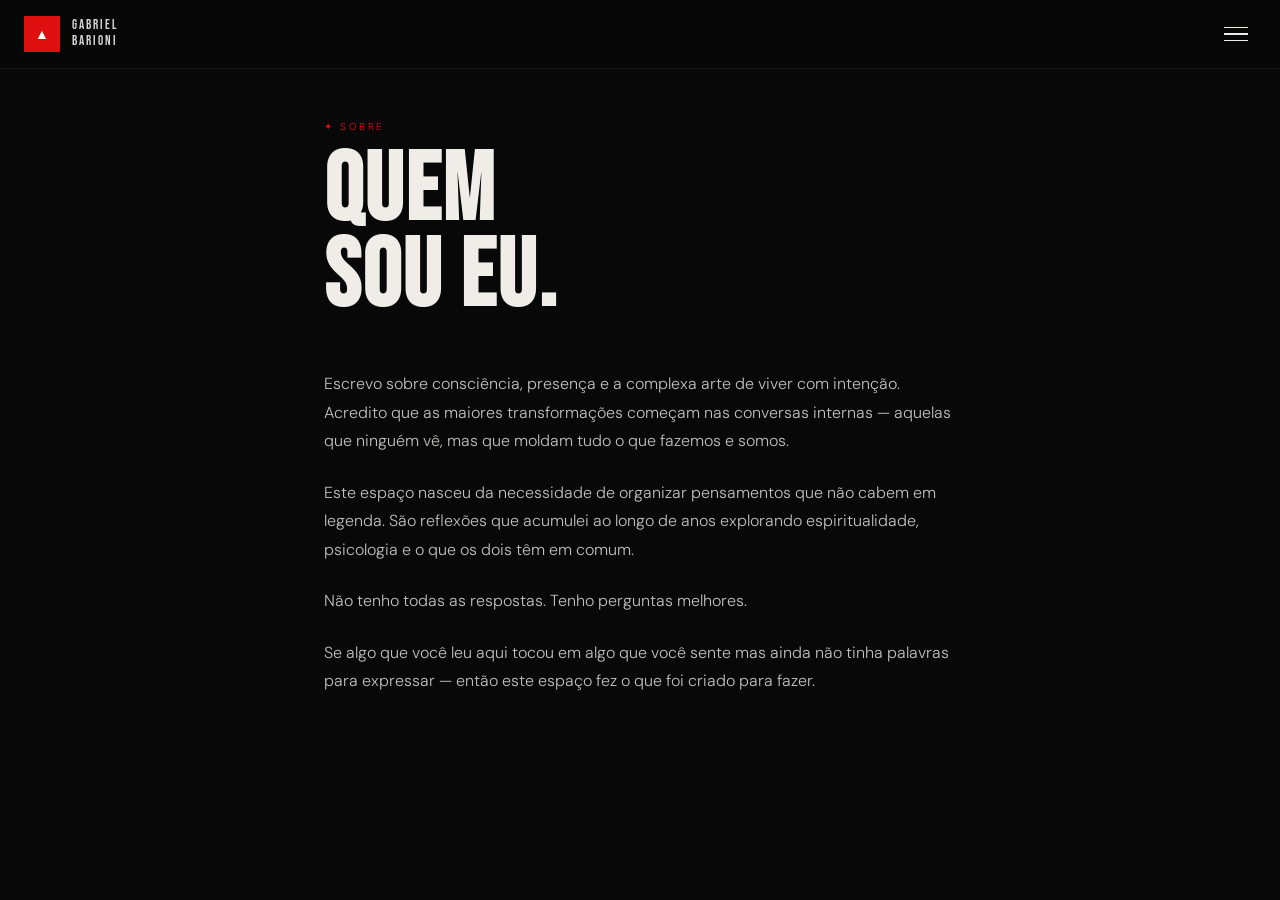
<file: pages/sobre.html>
<!DOCTYPE html>
<html lang="pt-BR">
<head>
  <meta charset="UTF-8" />
  <meta name="viewport" content="width=device-width, initial-scale=1.0" />
  <title>Sobre — Gabriel Barioni</title>
  <link rel="preconnect" href="https://fonts.googleapis.com">
  <link rel="preconnect" href="https://fonts.gstatic.com" crossorigin>
  <link href="https://fonts.googleapis.com/css2?family=Bebas+Neue&family=DM+Sans:ital,wght@0,300;0,400;0,500;1,300&family=Playfair+Display:ital@1&display=swap" rel="stylesheet">
  <link rel="stylesheet" href="../css/style.css" />

  <!-- Google tag (gtag.js) -->
<script async src="https://www.googletagmanager.com/gtag/js?id=G-RPX9REC4J7"></script>
<script>
  window.dataLayer = window.dataLayer || [];
  function gtag(){dataLayer.push(arguments);}
  gtag('js', new Date());

  gtag('config', 'G-RPX9REC4J7');
</script>

</head>
<body>

  <header class="topbar">
    <a href="../index.html" class="logo">
      <div class="logo-mark">▲</div>
      <span class="logo-text">GABRIEL<br>BARIONI</span>
    </a>
    <button class="burger" id="burgerBtn" aria-label="Menu">
      <span></span><span></span><span></span>
    </button>
  </header>

  <nav class="overlay-menu" id="overlayMenu">
    <button class="close-menu" id="closeMenu">✕</button>
    <ul>
      <li><a href="../index.html" class="nav-link">Feed</a></li>
      <li><a href="sobre.html" class="nav-link active">Sobre</a></li>
      <li><a href="contato.html" class="nav-link">Contato</a></li>
    </ul>
    <div class="nav-footer">
      <a href="https://gabrielbarioni.com" target="_blank">gabrielbarioni.com</a>
    </div>
  </nav>
  <div class="overlay-bg" id="overlayBg"></div>

  <main class="page-wrap">
    <span class="page-label">✦ sobre</span>
    <h1 class="page-title">Quem<br>sou eu.</h1>
    <div class="page-text">
      <p>Escrevo sobre consciência, presença e a complexa arte de viver com intenção. Acredito que as maiores transformações começam nas conversas internas — aquelas que ninguém vê, mas que moldam tudo o que fazemos e somos.</p>
      <p>Este espaço nasceu da necessidade de organizar pensamentos que não cabem em legenda. São reflexões que acumulei ao longo de anos explorando espiritualidade, psicologia e o que os dois têm em comum.</p>
      <p>Não tenho todas as respostas. Tenho perguntas melhores.</p>
      <p>Se algo que você leu aqui tocou em algo que você sente mas ainda não tinha palavras para expressar — então este espaço fez o que foi criado para fazer.</p>
    </div>
  </main>

  <script>
    // Menu inline para página interna
    const burgerBtn = document.getElementById('burgerBtn');
    const overlayMenu = document.getElementById('overlayMenu');
    const overlayBg = document.getElementById('overlayBg');
    const closeMenu = document.getElementById('closeMenu');
    burgerBtn.addEventListener('click', () => { overlayMenu.classList.add('open'); overlayBg.classList.add('show'); });
    closeMenu.addEventListener('click', () => { overlayMenu.classList.remove('open'); overlayBg.classList.remove('show'); });
    overlayBg.addEventListener('click', () => { overlayMenu.classList.remove('open'); overlayBg.classList.remove('show'); });
    document.addEventListener('mousemove', (e) => {
      document.documentElement.style.setProperty('--cx', e.clientX + 'px');
      document.documentElement.style.setProperty('--cy', e.clientY + 'px');
    });
  </script>
</body>
</html>
</file>
<file: css/style.css>
/* ========================
   GABRIEL BARIONI — STYLE
   ======================== */

*, *::before, *::after {
  box-sizing: border-box;
  margin: 0;
  padding: 0;
}

:root {
  --black: #080808;
  --white: #f0ede8;
  --red: #e01010;
  --gray: #222;
  --gray-mid: #3a3a3a;
  --gray-light: #888;
  --accent: #e01010;
  --font-display: 'Bebas Neue', sans-serif;
  --font-body: 'DM Sans', sans-serif;
  --font-italic: 'Playfair Display', serif;
  --radius: 2px;
  --transition: 0.4s cubic-bezier(0.16, 1, 0.3, 1);
}

html {
  scroll-behavior: smooth;
}

body {
  background: var(--black);
  color: var(--white);
  font-family: var(--font-body);
  font-weight: 300;
  min-height: 100vh;
  overflow-x: hidden;
  cursor: none;
}

/* CUSTOM CURSOR */
body::after {
  content: '';
  position: fixed;
  width: 10px;
  height: 10px;
  background: var(--red);
  border-radius: 50%;
  pointer-events: none;
  z-index: 9999;
  transform: translate(-50%, -50%);
  transition: transform 0.1s, width 0.3s, height 0.3s;
  top: var(--cy, -20px);
  left: var(--cx, -20px);
}

/* ========================
   TOPBAR
   ======================== */
.topbar {
  position: fixed;
  top: 0;
  left: 0;
  right: 0;
  z-index: 100;
  display: flex;
  align-items: center;
  justify-content: space-between;
  padding: 16px 24px;
  background: rgba(8,8,8,0.92);
  backdrop-filter: blur(12px);
  border-bottom: 1px solid rgba(255,255,255,0.05);
}

.logo {
  display: flex;
  align-items: center;
  gap: 12px;
  text-decoration: none;
  color: var(--white);
}

.logo-mark {
  width: 36px;
  height: 36px;
  background: var(--red);
  display: flex;
  align-items: center;
  justify-content: center;
  font-size: 14px;
  color: white;
  flex-shrink: 0;
}

.logo-text {
  font-family: var(--font-display);
  font-size: 13px;
  letter-spacing: 0.15em;
  line-height: 1.2;
  opacity: 0.9;
}

/* BURGER */
.burger {
  background: none;
  border: none;
  cursor: none;
  display: flex;
  flex-direction: column;
  gap: 5px;
  padding: 8px;
}

.burger span {
  display: block;
  width: 24px;
  height: 1.5px;
  background: var(--white);
  transition: var(--transition);
  transform-origin: center;
}

.burger:hover span:nth-child(1) { transform: translateX(4px); }
.burger:hover span:nth-child(3) { transform: translateX(-4px); }

/* ========================
   OVERLAY MENU
   ======================== */
.overlay-menu {
  position: fixed;
  top: 0;
  right: 0;
  width: min(380px, 100vw);
  height: 100vh;
  background: var(--black);
  border-left: 1px solid rgba(255,255,255,0.06);
  z-index: 200;
  display: flex;
  flex-direction: column;
  justify-content: center;
  padding: 60px 48px;
  transform: translateX(100%);
  transition: transform 0.5s cubic-bezier(0.16, 1, 0.3, 1);
}

.overlay-menu.open {
  transform: translateX(0);
}

.close-menu {
  position: absolute;
  top: 24px;
  right: 24px;
  background: none;
  border: none;
  color: var(--white);
  font-size: 20px;
  cursor: none;
  opacity: 0.5;
  transition: opacity 0.3s;
}

.close-menu:hover { opacity: 1; }

.overlay-menu ul {
  list-style: none;
  display: flex;
  flex-direction: column;
  gap: 8px;
}

.nav-link {
  font-family: var(--font-display);
  font-size: clamp(48px, 10vw, 72px);
  letter-spacing: 0.04em;
  color: var(--white);
  text-decoration: none;
  opacity: 0.2;
  transition: opacity 0.3s, letter-spacing 0.4s;
  display: block;
  line-height: 1;
}

.nav-link:hover,
.nav-link.active {
  opacity: 1;
  letter-spacing: 0.08em;
}

.nav-link.active { color: var(--red); }

.nav-footer {
  position: absolute;
  bottom: 36px;
  left: 48px;
}

.nav-footer a {
  color: var(--gray-light);
  font-size: 11px;
  letter-spacing: 0.2em;
  text-decoration: none;
  text-transform: uppercase;
}

.overlay-bg {
  position: fixed;
  inset: 0;
  background: rgba(0,0,0,0.6);
  z-index: 150;
  opacity: 0;
  pointer-events: none;
  transition: opacity 0.4s;
}

.overlay-bg.show {
  opacity: 1;
  pointer-events: all;
}

/* ========================
   HERO
   ======================== */
.feed-hero {
  padding: 120px 24px 48px;
  max-width: 680px;
  margin: 0 auto;
}

.feed-label {
  font-size: 11px;
  letter-spacing: 0.25em;
  text-transform: uppercase;
  color: var(--red);
  margin-bottom: 20px;
  font-weight: 400;
}

.feed-title {
  font-family: var(--font-display);
  font-size: clamp(52px, 10vw, 88px);
  letter-spacing: 0.02em;
  line-height: 0.95;
  color: var(--white);
}

.feed-title em {
  font-family: var(--font-italic);
  font-style: italic;
  color: var(--red);
}

/* ========================
   FEED GRID
   ======================== */
.feed {
  max-width: 720px;
  margin: 0 auto;
  padding: 0 16px 80px;
  display: flex;
  flex-direction: column;
  gap: 2px;
}

/* CARD */
.card {
  background: var(--gray);
  cursor: none;
  overflow: hidden;
  position: relative;
  transition: transform var(--transition);
  border-radius: var(--radius);
  animation: fadeUp 0.6s ease both;
}

.card:nth-child(1) { animation-delay: 0.1s; }
.card:nth-child(2) { animation-delay: 0.2s; }
.card:nth-child(3) { animation-delay: 0.3s; }
.card:nth-child(4) { animation-delay: 0.4s; }
.card:nth-child(5) { animation-delay: 0.5s; }

@keyframes fadeUp {
  from { opacity: 0; transform: translateY(30px); }
  to   { opacity: 1; transform: translateY(0); }
}

.card:hover {
  transform: translateY(-2px);
  z-index: 2;
}

.card:hover .card-img-placeholder {
  transform: scale(1.04);
}

.card:hover .card-title {
  color: var(--red);
}

/* IMG WRAP */
.card-img-wrap {
  position: relative;
  width: 100%;
  aspect-ratio: 16/9;
  overflow: hidden;
}

.card--featured .card-img-wrap {
  aspect-ratio: 4/3;
}

.card-img-wrap img {
  position: absolute;
  inset: 0;
  width: 100%;
  height: 100%;
  object-fit: cover;
  z-index: 1;
  transition: transform var(--transition);
}

.card:hover .card-img-wrap img {
  transform: scale(1.04);
}

.card-img-placeholder {
  position: absolute;
  inset: 0;
  display: flex;
  align-items: center;
  justify-content: center;
  z-index: 0;
  transition: transform var(--transition);
}

.placeholder-icon {
  font-size: 64px;
  opacity: 0.15;
  color: var(--white);
  user-select: none;
}

/* Gradient overlay on image */
.card-img-wrap::after {
  content: '';
  position: absolute;
  bottom: 0;
  left: 0;
  right: 0;
  height: 60%;
  background: linear-gradient(to top, rgba(0,0,0,0.7) 0%, transparent 100%);
  z-index: 2;
}

/* CATEGORY TAG */
.card-category {
  position: absolute;
  top: 14px;
  left: 14px;
  z-index: 3;
  font-size: 9px;
  font-weight: 500;
  letter-spacing: 0.2em;
  text-transform: uppercase;
  color: var(--white);
  background: rgba(224, 16, 16, 0.9);
  padding: 4px 10px;
  border-radius: 1px;
}

/* CARD BODY */
.card-body {
  padding: 20px 20px 22px;
  background: var(--gray);
  border-top: 1px solid rgba(255,255,255,0.04);
}

.card-title {
  font-family: var(--font-display);
  font-size: clamp(20px, 4vw, 26px);
  letter-spacing: 0.03em;
  line-height: 1.1;
  color: var(--white);
  margin-bottom: 10px;
  transition: color 0.3s;
}

.card-intro {
  font-size: 13px;
  line-height: 1.65;
  color: var(--gray-light);
  font-weight: 300;
  margin-bottom: 16px;
}

.card-meta {
  display: flex;
  gap: 16px;
  align-items: center;
}

.card-date {
  font-size: 10px;
  letter-spacing: 0.18em;
  color: var(--gray-light);
  text-transform: uppercase;
}

.card-read {
  font-size: 10px;
  letter-spacing: 0.12em;
  color: var(--red);
  text-transform: uppercase;
}

/* ========================
   POST MODAL
   ======================== */
.post-modal {
  position: fixed;
  inset: 0;
  z-index: 300;
  background: var(--black);
  overflow-y: auto;
  transform: translateY(100%);
  transition: transform 0.55s cubic-bezier(0.16, 1, 0.3, 1);
}

.post-modal.open {
  transform: translateY(0);
}

.modal-inner {
  max-width: 680px;
  margin: 0 auto;
  padding: 80px 24px 100px;
  min-height: 100vh;
}

.modal-close {
  position: fixed;
  top: 20px;
  left: 20px;
  background: none;
  border: none;
  color: var(--white);
  font-size: 22px;
  cursor: none;
  z-index: 10;
  opacity: 0.5;
  transition: opacity 0.3s, transform 0.3s;
  padding: 8px;
  font-family: var(--font-body);
}

.modal-close:hover {
  opacity: 1;
  transform: translateX(-3px);
}

/* MODAL CONTENT (gerado via JS) */
.modal-hero-img {
  width: 100%;
  aspect-ratio: 16/9;
  object-fit: cover;
  margin-bottom: 32px;
  display: block;
}

.modal-hero-placeholder {
  width: 100%;
  aspect-ratio: 16/9;
  display: flex;
  align-items: center;
  justify-content: center;
  margin-bottom: 32px;
  font-size: 96px;
  opacity: 0.1;
}

.modal-category {
  font-size: 10px;
  letter-spacing: 0.22em;
  text-transform: uppercase;
  color: var(--red);
  margin-bottom: 14px;
  display: block;
}

.modal-title {
  font-family: var(--font-display);
  font-size: clamp(36px, 8vw, 60px);
  letter-spacing: 0.02em;
  line-height: 0.95;
  margin-bottom: 20px;
  color: var(--white);
}

.modal-meta {
  display: flex;
  gap: 20px;
  margin-bottom: 40px;
  padding-bottom: 20px;
  border-bottom: 1px solid rgba(255,255,255,0.07);
  font-size: 11px;
  letter-spacing: 0.15em;
  color: var(--gray-light);
  text-transform: uppercase;
}

.modal-text {
  font-size: 17px;
  line-height: 1.8;
  color: rgba(240,237,232,0.85);
  font-weight: 300;
}

.modal-text p {
  margin-bottom: 1.4em;
}

.modal-text strong {
  color: var(--white);
  font-weight: 500;
}

.modal-text em {
  font-family: var(--font-italic);
  font-style: italic;
  color: var(--red);
}

/* ========================
   PAGES (sobre, contato)
   ======================== */
.page-wrap {
  max-width: 680px;
  margin: 0 auto;
  padding: 120px 24px 80px;
}

.page-label {
  font-size: 10px;
  letter-spacing: 0.25em;
  text-transform: uppercase;
  color: var(--red);
  margin-bottom: 16px;
  display: block;
}

.page-title {
  font-family: var(--font-display);
  font-size: clamp(52px, 12vw, 96px);
  line-height: 0.9;
  letter-spacing: 0.02em;
  margin-bottom: 48px;
  color: var(--white);
}

.page-text {
  font-size: 16px;
  line-height: 1.8;
  color: rgba(240,237,232,0.8);
  font-weight: 300;
}

.page-text p {
  margin-bottom: 1.4em;
}

.contact-item {
  display: flex;
  align-items: center;
  gap: 16px;
  padding: 20px 0;
  border-bottom: 1px solid rgba(255,255,255,0.06);
  text-decoration: none;
  color: var(--white);
  transition: color 0.3s, gap 0.3s;
  cursor: none;
}

.contact-item:hover {
  color: var(--red);
  gap: 22px;
}

.contact-icon {
  font-size: 20px;
  width: 36px;
  text-align: center;
  opacity: 0.6;
}

.contact-label {
  font-size: 11px;
  letter-spacing: 0.15em;
  text-transform: uppercase;
}

.contact-value {
  font-family: var(--font-display);
  font-size: 22px;
  letter-spacing: 0.04em;
  margin-top: 2px;
}

/* ========================
   SCROLL BAR
   ======================== */
::-webkit-scrollbar { width: 3px; }
::-webkit-scrollbar-track { background: var(--black); }
::-webkit-scrollbar-thumb { background: var(--red); }

/* ========================
   RESPONSIVE
   ======================== */
@media (max-width: 480px) {
  .feed-hero { padding: 90px 16px 32px; }
  .feed { padding: 0 8px 60px; }
  .modal-inner { padding: 72px 16px 80px; }
}

/* Esconde o cursor customizado em telas de celular (touch) */
@media (hover: none) and (pointer: coarse), (max-width: 768px) {
    .cursor,
    #cursor,
    .custom-cursor,
    body::after {
        display: none !important;
        opacity: 0 !important;
        visibility: hidden !important;
    }
}
</file>
